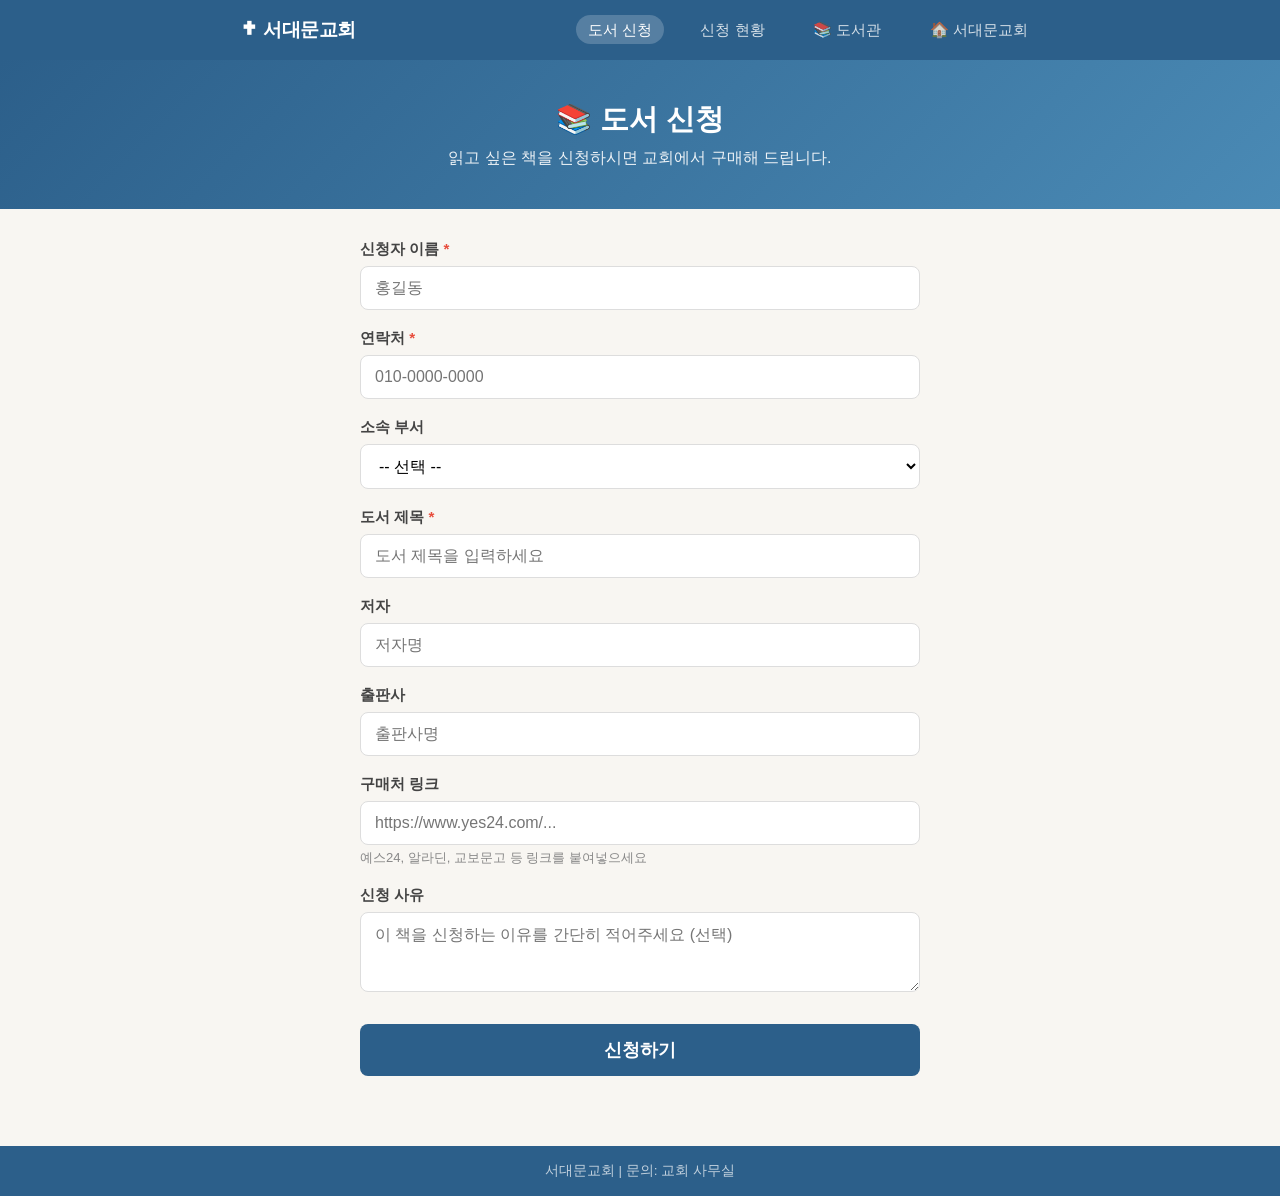
<file: books/index.html>
<!DOCTYPE html>
<html lang="ko">
<head>
  <meta charset="UTF-8">
  <meta name="viewport" content="width=device-width, initial-scale=1.0">
  <title>도서신청 | 서대문교회</title>
  <link rel="stylesheet" href="style.css">
</head>
<body>

  <!-- 헤더 -->
  <header>
    <div class="header-inner">
      <div class="logo">✝ 서대문교회</div>
      <nav>
        <a href="index.html" class="active">도서 신청</a>
        <a href="status.html">신청 현황</a>
        <a href="../library/">📚 도서관</a>
        <a href="https://schurch.kr" target="_blank">🏠 서대문교회</a>
      </nav>
    </div>
  </header>

  <!-- 메인 -->
  <main>
    <section class="hero">
      <h1>📚 도서 신청</h1>
      <p>읽고 싶은 책을 신청하시면 교회에서 구매해 드립니다.</p>
    </section>

    <section class="form-section">
      <form id="bookForm">

        <div class="form-group">
          <label for="name">신청자 이름 <span class="required">*</span></label>
          <input type="text" id="name" placeholder="홍길동" required>
        </div>

        <div class="form-group">
          <label for="phone">연락처 <span class="required">*</span></label>
          <input type="tel" id="phone" placeholder="010-0000-0000" required>
        </div>

        <div class="form-group">
          <label for="department">소속 부서</label>
          <select id="department">
            <option value="">-- 선택 --</option>
            <option>학생부</option>
            <option>주일학교</option>
            <option>청년부</option>
            <option>장년부</option>
          </select>
        </div>

        <div class="form-group">
          <label for="bookTitle">도서 제목 <span class="required">*</span></label>
          <input type="text" id="bookTitle" placeholder="도서 제목을 입력하세요" required>
        </div>

        <div class="form-group">
          <label for="author">저자</label>
          <input type="text" id="author" placeholder="저자명">
        </div>

        <div class="form-group">
          <label for="publisher">출판사</label>
          <input type="text" id="publisher" placeholder="출판사명">
        </div>

        <div class="form-group">
          <label for="link">구매처 링크</label>
          <input type="url" id="link" placeholder="https://www.yes24.com/...">
          <small>예스24, 알라딘, 교보문고 등 링크를 붙여넣으세요</small>
        </div>

        <div class="form-group">
          <label for="reason">신청 사유</label>
          <textarea id="reason" rows="3" placeholder="이 책을 신청하는 이유를 간단히 적어주세요 (선택)"></textarea>
        </div>

        <button type="submit" id="submitBtn">신청하기</button>
      </form>

      <!-- 완료 메시지 -->
      <div id="successMsg" class="success-msg hidden">
        ✅ 신청이 완료되었습니다! 담당자 확인 후 처리해 드립니다.
        <br><a href="status.html">신청 현황 확인하기 →</a>
      </div>

      <!-- 오류 메시지 -->
      <div id="errorMsg" class="error-msg hidden">
        ❌ 신청 중 오류가 발생했습니다. 잠시 후 다시 시도해 주세요.
      </div>
    </section>
  </main>

  <footer>
    <p>서대문교회 | 문의: 교회 사무실</p>
  </footer>

  <script src="app.js"></script>
</body>
</html>
</file>
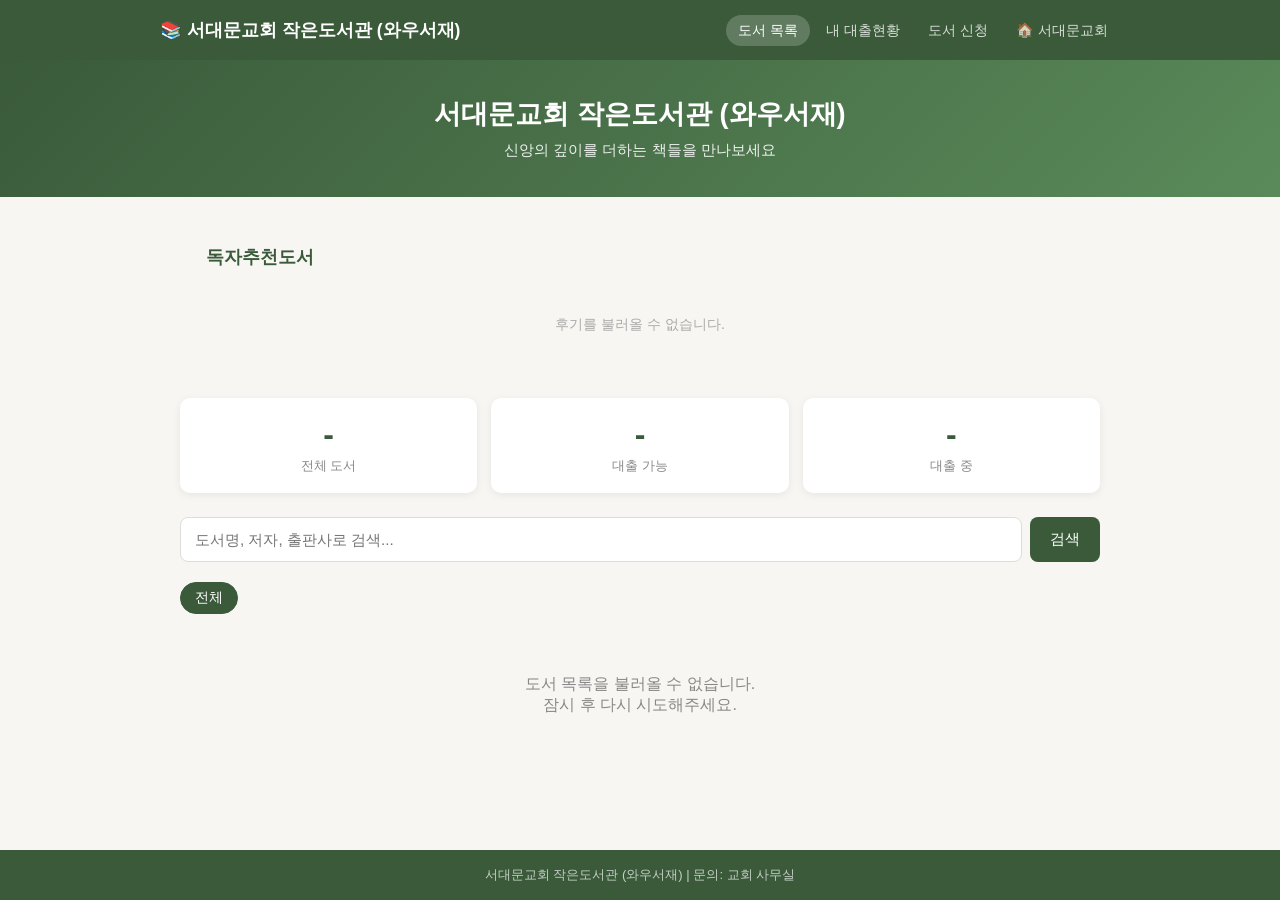
<file: library/index.html>
<!DOCTYPE html>
<html lang="ko">
<head>
  <meta charset="UTF-8">
  <meta name="viewport" content="width=device-width, initial-scale=1.0">
  <title>와우서재 - 서대문교회 작은도서관</title>
  <link rel="stylesheet" href="style.css">
</head>
<body>
  <header>
    <div class="header-inner">
      <div class="logo">📚 서대문교회 작은도서관 (와우서재)</div>
      <nav>
        <a href="index.html" class="active">도서 목록</a>
        <a href="mybooks.html">내 대출현황</a>
        <a href="../books/index.html">도서 신청</a>
        <a href="https://schurch.kr" target="_blank">🏠 서대문교회</a>
      </nav>
    </div>
  </header>

  <div class="hero">
    <h1>서대문교회 작은도서관 (와우서재)</h1>
    <p>신앙의 깊이를 더하는 책들을 만나보세요</p>
  </div>

  <main>
    <!-- 독자후기 미리보기 -->
    <div class="review-section">
      <div class="review-header">
        <h2> 독자추천도서 </h2>
      </div>
      <div id="reviewList" class="review-list"></div>
    </div>

    <!-- 통계 -->
    <div class="stats-row" id="statsRow">
      <div class="stat-card">
        <div class="stat-num" id="totalBooks">-</div>
        <div class="stat-label">전체 도서</div>
      </div>
      <div class="stat-card">
        <div class="stat-num" id="availableBooks">-</div>
        <div class="stat-label">대출 가능</div>
      </div>
      <div class="stat-card">
        <div class="stat-num" id="loanedBooks">-</div>
        <div class="stat-label">대출 중</div>
      </div>
    </div>

    <!-- 검색 -->
    <div class="search-bar">
      <input type="text" id="searchInput" placeholder="도서명, 저자, 출판사로 검색..." onkeydown="if(event.key==='Enter') searchBooks()">
      <button onclick="searchBooks()">검색</button>
    </div>

    <!-- 분류 필터 -->
    <div class="filter-bar" id="categoryFilter">
      <button class="filter-btn active" onclick="filterCategory('all', this)">전체</button>
    </div>

    <!-- 도서 목록 -->
    <div id="booksContainer">
      <div class="loading">도서 목록을 불러오는 중...</div>
    </div>
  </main>

  <footer>
    <p>서대문교회 작은도서관 (와우서재) | 문의: 교회 사무실</p>
  </footer>

  <!-- 대출 신청 모달 -->
  <div id="loanModal" style="display:none; position:fixed; top:0; left:0; width:100%; height:100%; background:rgba(0,0,0,0.5); z-index:1000; overflow-y:auto;">
    <div style="background:white; max-width:480px; margin:40px auto; border-radius:12px; padding:28px; position:relative;">
      <h2 style="margin-bottom:20px; color:#3a5a3a;">📖 대출 신청</h2>
      <div id="modalBookInfo" style="background:#f8f9f8; padding:14px; border-radius:8px; margin-bottom:20px; font-size:0.9rem;"></div>
      <div class="form-section">
        <div class="form-group">
          <label>이름 <span class="required">*</span></label>
          <input type="text" id="loanName" placeholder="홍길동">
        </div>
        <div class="form-group">
          <label>연락처 <span class="required">*</span></label>
          <input type="tel" id="loanPhone" placeholder="010-0000-0000">
        </div>
        <div class="form-group">
          <label>소속 부서</label>
          <select id="loanDept">
            <option value="">선택 안함</option>
            <option>학생부</option>
            <option>주일학교</option>
            <option>청년부</option>
            <option>장년부</option>
          </select>
        </div>
      </div>
      <div id="loanMsg"></div>
      <div style="display:flex; gap:10px; margin-top:16px;">
        <button class="btn btn-primary" onclick="submitLoan()" id="loanSubmitBtn">대출 신청</button>
        <button class="btn btn-secondary" onclick="closeModal()">취소</button>
      </div>
    </div>
  </div>

  <script src="config.js"></script>
  <script src="app.js"></script>
  <script>
    loadBooks();
    loadReviews(3);
  </script>
</body>
</html>
</file>
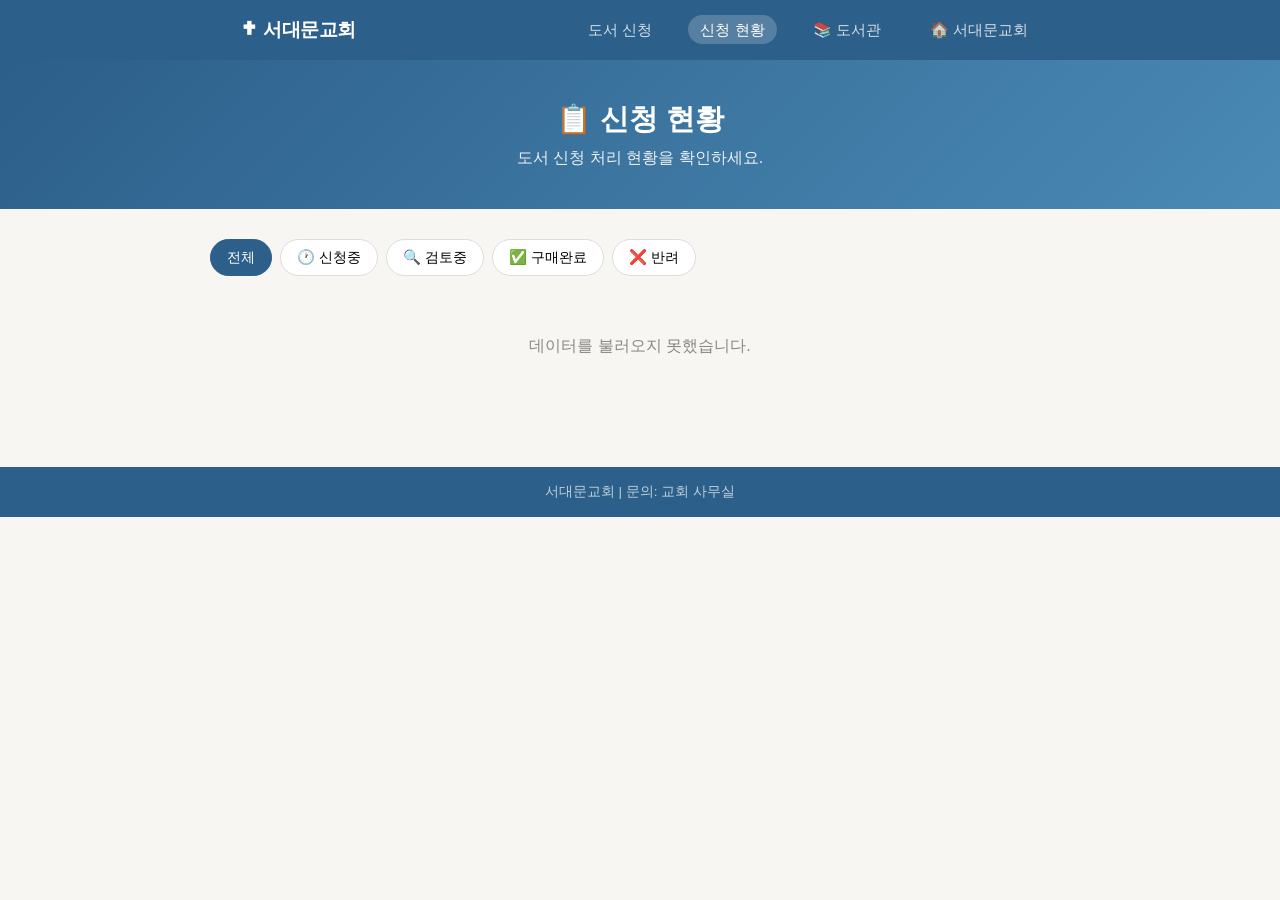
<file: books/status.html>
<!DOCTYPE html>
<html lang="ko">
<head>
  <meta charset="UTF-8">
  <meta name="viewport" content="width=device-width, initial-scale=1.0">
  <title>신청 현황 | 서대문교회 도서신청</title>
  <link rel="stylesheet" href="style.css">
</head>
<body>

  <header>
    <div class="header-inner">
      <div class="logo">✝ 서대문교회</div>
      <nav>
        <a href="index.html">도서 신청</a>
        <a href="status.html" class="active">신청 현황</a>
        <a href="../library/">📚 도서관</a>
        <a href="https://schurch.kr" target="_blank">🏠 서대문교회</a>
      </nav>
    </div>
  </header>

  <main>
    <section class="hero">
      <h1>📋 신청 현황</h1>
      <p>도서 신청 처리 현황을 확인하세요.</p>
    </section>

    <section class="status-section">

      <!-- 필터 -->
      <div class="filter-bar">
        <button class="filter-btn active" data-status="전체">전체</button>
        <button class="filter-btn" data-status="신청중">🕐 신청중</button>
        <button class="filter-btn" data-status="검토중">🔍 검토중</button>
        <button class="filter-btn" data-status="구매완료">✅ 구매완료</button>
        <button class="filter-btn" data-status="반려">❌ 반려</button>
      </div>

      <!-- 로딩 -->
      <div id="loading" class="loading">데이터를 불러오는 중...</div>

      <!-- 테이블 -->
      <div id="tableWrap" class="hidden">
        <table id="statusTable">
          <thead>
            <tr>
              <th>번호</th>
              <th>신청일</th>
              <th>도서명</th>
              <th>저자</th>
              <th>부서</th>
              <th>상태</th>
              <th>처리일</th>
            </tr>
          </thead>
          <tbody id="tableBody"></tbody>
        </table>
      </div>

      <!-- 데이터 없음 -->
      <div id="emptyMsg" class="empty-msg hidden">신청 내역이 없습니다.</div>

    </section>
  </main>

  <footer>
    <p>서대문교회 | 문의: 교회 사무실</p>
  </footer>

  <script src="app.js"></script>
</body>
</html>
</file>
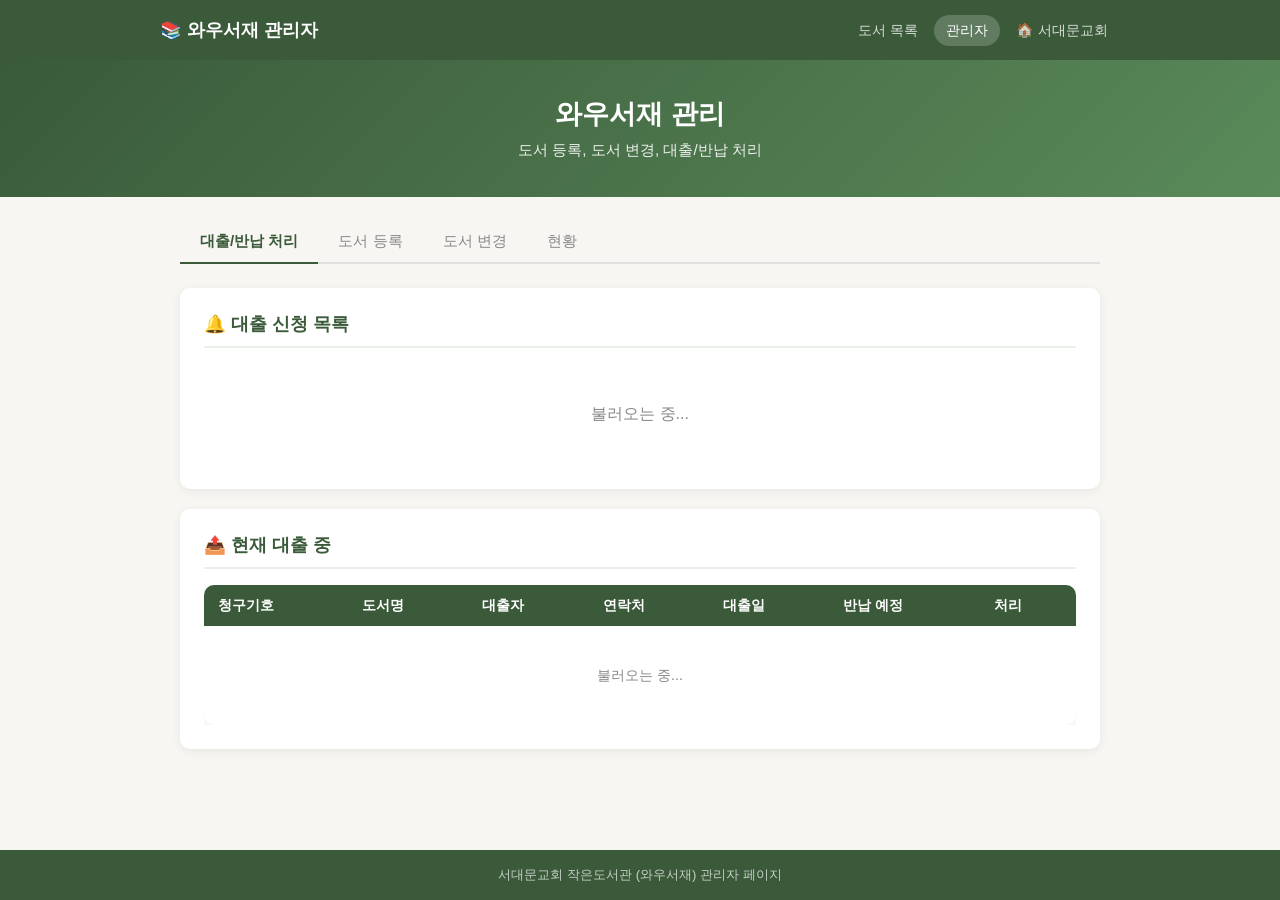
<file: library/admin.html>
<!DOCTYPE html>
<html lang="ko">
<head>
  <meta charset="UTF-8">
  <meta name="viewport" content="width=device-width, initial-scale=1.0">
  <title>관리자 - 서대문교회 작은도서관 (와우서재)</title>
  <link rel="stylesheet" href="style.css">
</head>
<body>
  <header>
    <div class="header-inner">
      <div class="logo">📚 와우서재 관리자</div>
      <nav>
        <a href="index.html">도서 목록</a>
        <a href="admin.html" class="active">관리자</a>
        <a href="https://schurch.kr" target="_blank">🏠 서대문교회</a>
      </nav>
    </div>
  </header>

  <div class="hero">
    <h1>와우서재 관리</h1>
    <p>도서 등록, 도서 변경, 대출/반납 처리</p>
  </div>

  <main>
    <!-- 탭 -->
    <div class="tabs">
      <button class="tab-btn active" onclick="showTab('tab-loan', this)">대출/반납 처리</button>
      <button class="tab-btn" onclick="showTab('tab-add', this)">도서 등록</button>
      <button class="tab-btn" onclick="showTab('tab-edit', this)">도서 변경</button>
      <button class="tab-btn" onclick="showTab('tab-status', this)">현황</button>
    </div>

    <!-- 대출/반납 탭 -->
    <div id="tab-loan">
      <!-- 대출 신청 목록 -->
      <div class="card">
        <h2>🔔 대출 신청 목록</h2>
        <div id="pendingLoans">
          <div class="loading">불러오는 중...</div>
        </div>
      </div>

      <!-- 대출 중 목록 -->
      <div class="card">
        <h2>📤 현재 대출 중</h2>
        <div class="table-wrap">
          <table>
            <thead>
              <tr>
                <th>청구기호</th>
                <th>도서명</th>
                <th>대출자</th>
                <th>연락처</th>
                <th>대출일</th>
                <th>반납 예정</th>
                <th>처리</th>
              </tr>
            </thead>
            <tbody id="activeLoansAdmin">
              <tr><td colspan="7" class="loading">불러오는 중...</td></tr>
            </tbody>
          </table>
        </div>
      </div>
    </div>

    <!-- 도서 등록 탭 -->
    <div id="tab-add" class="hidden">
      <div class="card">
        <h2>📗 새 도서 등록</h2>
        <div class="form-section">
          <div class="form-row">
            <div class="form-group">
              <label>분류 <span class="required">*</span></label>
              <select id="bookCat" onchange="onCatChange()">
                <option value="">선택</option>
              </select>
            </div>
            <div class="form-group">
              <label>저자 첫 성 <span class="required">*</span></label>
              <input type="text" id="bookAuthorCode" placeholder="예: 김" maxlength="1" oninput="updateCallNum()">
            </div>
          </div>
          <div class="form-row">
            <div class="form-group">
              <label>일련번호 <span class="required">*</span></label>
              <input type="text" id="bookSerial" placeholder="001" maxlength="3" oninput="updateCallNum()">
            </div>
            <div class="form-group">
              <label>청구기호 (자동생성) <span style="font-size:0.8rem;color:#888;">분류/번호/성</span></label>
              <input type="text" id="bookCallNum" readonly style="background:#f5f5f5; font-family:monospace;">
            </div>
          </div>
          <div class="form-group">
            <label>도서명 <span class="required">*</span></label>
            <input type="text" id="bookTitle" placeholder="도서명을 입력하세요">
          </div>
          <div class="form-row">
            <div class="form-group">
              <label>저자 <span class="required">*</span></label>
              <input type="text" id="bookAuthor" placeholder="홍길동">
            </div>
            <div class="form-group">
              <label>출판사</label>
              <input type="text" id="bookPublisher">
            </div>
          </div>
          <div class="form-row">
            <div class="form-group">
              <label>출판연도</label>
              <input type="text" id="bookYear" placeholder="2024">
            </div>
            <div class="form-group">
              <label>구입일</label>
              <input type="date" id="bookBuyDate">
            </div>
          </div>
          <div class="form-group">
            <label>메모</label>
            <input type="text" id="bookMemo" placeholder="기증자, 특이사항 등">
          </div>
          <div id="addBookMsg"></div>
          <button class="btn btn-primary" onclick="addBook()" id="addBookBtn">도서 등록</button>
        </div>
      </div>
    </div>

    <!-- 도서 변경 탭 -->
    <div id="tab-edit" class="hidden">
      <div class="card">
        <h2>✏️ 도서 정보 변경</h2>
        <div class="form-section">
          <!-- 도서 검색 -->
          <div class="form-row" style="align-items:flex-end;">
            <div class="form-group" style="flex:2;">
              <label>청구기호 또는 도서명으로 검색</label>
              <input type="text" id="editSearch" placeholder="예: A/001/김 또는 도서명 입력" oninput="searchEditBook()">
            </div>
          </div>
          <!-- 검색 결과 -->
          <div id="editSearchResult" style="margin:8px 0 16px;"></div>

          <!-- 수정 폼 (도서 선택 후 표시) -->
          <div id="editForm" style="display:none;">
            <div style="background:#e8f4e8;border-radius:8px;padding:10px 14px;margin-bottom:16px;font-size:0.9rem;">
              선택된 도서: <strong id="editSelectedCallNum"></strong> — <span id="editSelectedTitle"></span>
            </div>
            <div class="form-row">
              <div class="form-group">
                <label>청구기호 <span style="font-size:0.8rem;color:#e07000;">⚠ 변경 시 기존 대출 기록과 불일치 주의</span></label>
                <input type="text" id="editCallNum" placeholder="예: A/001/김" style="font-family:monospace;">
              </div>
              <div class="form-group">
                <label>도서명</label>
                <input type="text" id="editTitle">
              </div>
            </div>
            <div class="form-row">
              <div class="form-group">
                <label>저자</label>
                <input type="text" id="editAuthor">
              </div>
            </div>
            <div class="form-row">
              <div class="form-group">
                <label>출판사</label>
                <input type="text" id="editPublisher">
              </div>
              <div class="form-group">
                <label>출판연도</label>
                <input type="text" id="editYear">
              </div>
            </div>
            <div class="form-row">
              <div class="form-group">
                <label>분류</label>
                <select id="editCat">
                  <option value="">선택</option>
                </select>
              </div>
              <div class="form-group">
                <label>상태</label>
                <select id="editStatus">
                  <option value="대출가능">대출가능</option>
                  <option value="대출중">대출중</option>
                  <option value="분실">분실</option>
                  <option value="폐기">폐기</option>
                </select>
              </div>
            </div>
            <div class="form-group">
              <label>메모</label>
              <input type="text" id="editMemo" placeholder="기증자, 특이사항 등">
            </div>
            <div id="editBookMsg"></div>
            <button class="btn btn-primary" onclick="updateBook()" id="editBookBtn">변경 저장</button>
          </div>
        </div>
      </div>
    </div>

    <!-- 현황 탭 -->
    <div id="tab-status" class="hidden">
      <div class="stats-row">
        <div class="stat-card">
          <div class="stat-num" id="sTotalBooks">-</div>
          <div class="stat-label">전체 도서</div>
        </div>
        <div class="stat-card">
          <div class="stat-num" id="sAvailable">-</div>
          <div class="stat-label">대출 가능</div>
        </div>
        <div class="stat-card">
          <div class="stat-num" id="sLoaned">-</div>
          <div class="stat-label">대출 중</div>
        </div>
        <div class="stat-card">
          <div class="stat-num" id="sOverdue">-</div>
          <div class="stat-label">연체</div>
        </div>
      </div>

      <div class="card">
        <h2>전체 도서 목록</h2>
        <div class="table-wrap">
          <table>
            <thead>
              <tr>
                <th>청구기호</th>
                <th>도서명</th>
                <th>저자</th>
                <th>분류</th>
                <th>상태</th>
                <th>등록일</th>
              </tr>
            </thead>
            <tbody id="allBooksAdmin">
              <tr><td colspan="6" class="loading">불러오는 중...</td></tr>
            </tbody>
          </table>
        </div>
      </div>
    </div>
  </main>

  <footer>
    <p>서대문교회 작은도서관 (와우서재) 관리자 페이지</p>
  </footer>

  <script src="config.js"></script>
  <script src="app.js"></script>
  <script>
    // 분류 옵션 채우기
    CONFIG.CATEGORIES.forEach(c => {
      const opt = document.createElement('option');
      opt.value = c.code;
      opt.textContent = `${c.code} - ${c.name}`;
      document.getElementById('bookCat').appendChild(opt);
    });
    // 초기 로드
    loadAdminData();
  </script>
</body>
</html>
</file>
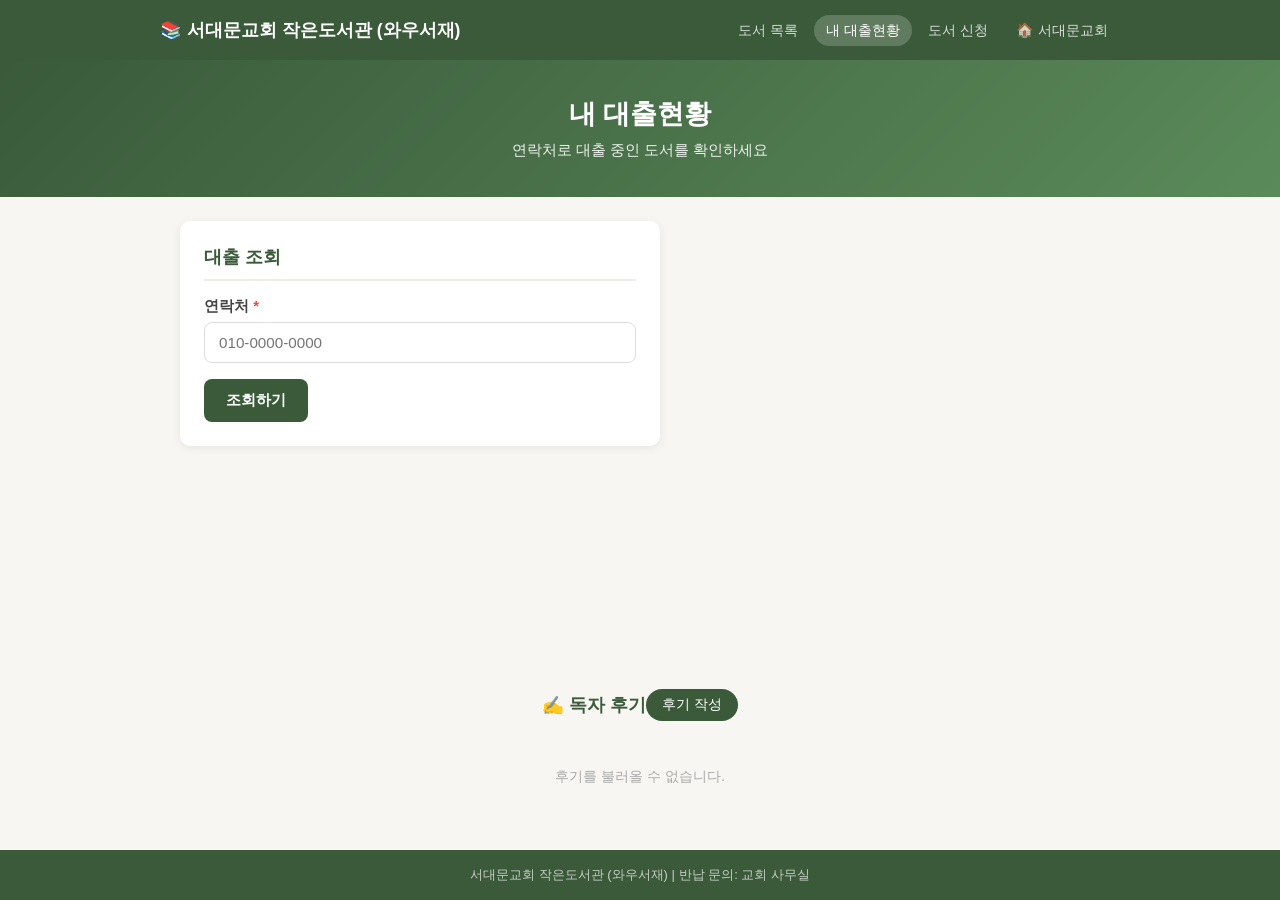
<file: library/mybooks.html>
<!DOCTYPE html>
<html lang="ko">
<head>
  <meta charset="UTF-8">
  <meta name="viewport" content="width=device-width, initial-scale=1.0">
  <title>내 대출현황 - 서대문교회 작은도서관 (와우서재)</title>
  <link rel="stylesheet" href="style.css">
</head>
<body>
  <header>
    <div class="header-inner">
      <div class="logo">📚 서대문교회 작은도서관 (와우서재)</div>
      <nav>
        <a href="index.html">도서 목록</a>
        <a href="mybooks.html" class="active">내 대출현황</a>
        <a href="../books/index.html">도서 신청</a>
        <a href="https://schurch.kr" target="_blank">🏠 서대문교회</a>
      </nav>
    </div>
  </header>

  <div class="hero">
    <h1>내 대출현황</h1>
    <p>연락처로 대출 중인 도서를 확인하세요</p>
  </div>

  <main>
    <div class="card" style="max-width:480px;">
      <h2>대출 조회</h2>
      <div class="form-group">
        <label>연락처 <span class="required">*</span></label>
        <input type="tel" id="searchPhone" placeholder="010-0000-0000" onkeydown="if(event.key==='Enter') searchMyBooks()">
      </div>
      <button class="btn btn-primary" onclick="searchMyBooks()">조회하기</button>
    </div>

    <div id="resultArea" class="hidden">
      <div class="stats-row" style="margin-top:20px;">
        <div class="stat-card">
          <div class="stat-num" id="myLoanCount">0</div>
          <div class="stat-label">대출 중</div>
        </div>
        <div class="stat-card">
          <div class="stat-num" id="myOverdueCount">0</div>
          <div class="stat-label">연체</div>
        </div>
        <div class="stat-card">
          <div class="stat-num" id="myHistoryCount">0</div>
          <div class="stat-label">반납 완료</div>
        </div>
      </div>

      <div class="card">
        <h2>대출 중인 도서</h2>
        <div class="table-wrap">
          <table id="activeLoansTable">
            <thead>
              <tr>
                <th>도서명</th>
                <th>청구기호</th>
                <th>대출일</th>
                <th>반납 예정일</th>
                <th>상태</th>
              </tr>
            </thead>
            <tbody id="activeLoansBody">
              <tr><td colspan="5" class="empty">대출 중인 도서가 없습니다.</td></tr>
            </tbody>
          </table>
        </div>
      </div>

      <div class="card">
        <h2>대출 이력</h2>
        <div class="table-wrap">
          <table id="historyTable">
            <thead>
              <tr>
                <th>도서명</th>
                <th>대출일</th>
                <th>반납일</th>
              </tr>
            </thead>
            <tbody id="historyBody">
              <tr><td colspan="3" class="empty">대출 이력이 없습니다.</td></tr>
            </tbody>
          </table>
        </div>
      </div>
    </div>

    <div id="notFoundMsg" class="hidden msg-error" style="max-width:480px; margin-top:16px;">
      해당 연락처로 조회된 대출 기록이 없습니다.
    </div>
  </main>

    <!-- 독자후기 -->
    <div class="review-section">
      <div class="review-header">
        <h2>✍️ 독자 후기</h2>
        <button class="btn-review-write" onclick="toggleReviewForm()">후기 작성</button>
      </div>

      <div id="reviewForm" style="display:none;" class="review-form-box">
        <div class="form-row">
          <div class="form-group">
            <label>이름 <span class="required">*</span></label>
            <input type="text" id="reviewName" placeholder="홍길동">
          </div>
          <div class="form-group">
            <label>도서명 <span class="required">*</span></label>
            <input type="text" id="reviewBook" placeholder="읽은 책 제목">
          </div>
        </div>
        <div class="form-group">
          <label>별점</label>
          <div class="star-rating" id="starRating">
            <span onclick="setRating(1)">★</span>
            <span onclick="setRating(2)">★</span>
            <span onclick="setRating(3)">★</span>
            <span onclick="setRating(4)">★</span>
            <span onclick="setRating(5)">★</span>
          </div>
        </div>
        <div class="form-group">
          <label>후기 <span class="required">*</span></label>
          <textarea id="reviewText" rows="3" placeholder="책을 읽고 느낀 점을 자유롭게 써주세요."></textarea>
        </div>
        <div id="reviewMsg"></div>
        <div style="display:flex; gap:10px;">
          <button class="btn btn-primary" onclick="submitReview()" id="reviewSubmitBtn">등록</button>
          <button class="btn btn-secondary" onclick="toggleReviewForm()">취소</button>
        </div>
      </div>

      <div id="reviewList" class="review-list">
        <div class="loading">후기를 불러오는 중...</div>
      </div>
    </div>

  <footer>
    <p>서대문교회 작은도서관 (와우서재) | 반납 문의: 교회 사무실</p>
  </footer>

  <script src="config.js"></script>
  <script src="app.js"></script>
  <script>loadReviews();</script>
</body>
</html>
</file>
<file: books/style.css>
/* ===== 기본 ===== */
* { box-sizing: border-box; margin: 0; padding: 0; }

body {
  font-family: 'Apple SD Gothic Neo', '맑은 고딕', sans-serif;
  background: #f8f6f2;
  color: #333;
  min-height: 100vh;
  display: flex;
  flex-direction: column;
}

/* ===== 헤더 ===== */
header {
  background: #2c5f8a;
  color: white;
  padding: 0 20px;
  box-shadow: 0 2px 8px rgba(0,0,0,0.2);
}

.header-inner {
  max-width: 800px;
  margin: 0 auto;
  display: flex;
  align-items: center;
  justify-content: space-between;
  height: 60px;
}

.logo {
  font-size: 1.2rem;
  font-weight: 700;
  letter-spacing: -0.5px;
}

nav a {
  color: rgba(255,255,255,0.8);
  text-decoration: none;
  margin-left: 20px;
  font-size: 0.95rem;
  padding: 6px 12px;
  border-radius: 20px;
  transition: all 0.2s;
}

nav a.active,
nav a:hover {
  background: rgba(255,255,255,0.2);
  color: white;
}

/* ===== 히어로 ===== */
.hero {
  background: linear-gradient(135deg, #2c5f8a, #4a8ab5);
  color: white;
  text-align: center;
  padding: 40px 20px;
}

.hero h1 { font-size: 1.8rem; margin-bottom: 8px; }
.hero p { opacity: 0.9; font-size: 1rem; }

/* ===== 폼 ===== */
.form-section {
  max-width: 600px;
  margin: 30px auto;
  padding: 0 20px 40px;
  flex: 1;
}

.form-group {
  margin-bottom: 18px;
}

label {
  display: block;
  font-weight: 600;
  margin-bottom: 6px;
  font-size: 0.95rem;
  color: #444;
}

.required { color: #e74c3c; }

input, select, textarea {
  width: 100%;
  padding: 12px 14px;
  border: 1.5px solid #ddd;
  border-radius: 8px;
  font-size: 1rem;
  font-family: inherit;
  transition: border-color 0.2s;
  background: white;
}

input:focus, select:focus, textarea:focus {
  outline: none;
  border-color: #2c5f8a;
  box-shadow: 0 0 0 3px rgba(44, 95, 138, 0.1);
}

small {
  display: block;
  margin-top: 4px;
  color: #888;
  font-size: 0.82rem;
}

textarea { resize: vertical; }

button[type="submit"] {
  width: 100%;
  padding: 14px;
  background: #2c5f8a;
  color: white;
  border: none;
  border-radius: 8px;
  font-size: 1.1rem;
  font-weight: 700;
  cursor: pointer;
  margin-top: 10px;
  transition: background 0.2s;
}

button[type="submit"]:hover { background: #1e4a6e; }
button[type="submit"]:disabled {
  background: #aaa;
  cursor: not-allowed;
}

/* ===== 메시지 ===== */
.success-msg {
  margin-top: 20px;
  padding: 18px;
  background: #e8f5e9;
  border: 1px solid #a5d6a7;
  border-radius: 8px;
  color: #2e7d32;
  line-height: 1.8;
}

.success-msg a {
  color: #2c5f8a;
  font-weight: 600;
}

.error-msg {
  margin-top: 20px;
  padding: 18px;
  background: #ffebee;
  border: 1px solid #ef9a9a;
  border-radius: 8px;
  color: #c62828;
}

.hidden { display: none; }

/* ===== 현황 페이지 ===== */
.status-section {
  max-width: 900px;
  margin: 30px auto;
  padding: 0 20px 40px;
  flex: 1;
}

.filter-bar {
  display: flex;
  gap: 8px;
  flex-wrap: wrap;
  margin-bottom: 20px;
}

.filter-btn {
  padding: 8px 16px;
  border: 1.5px solid #ddd;
  border-radius: 20px;
  background: white;
  font-size: 0.9rem;
  cursor: pointer;
  transition: all 0.2s;
  font-family: inherit;
}

.filter-btn.active,
.filter-btn:hover {
  background: #2c5f8a;
  color: white;
  border-color: #2c5f8a;
}

.loading {
  text-align: center;
  padding: 40px;
  color: #888;
  font-size: 1rem;
}

table {
  width: 100%;
  border-collapse: collapse;
  background: white;
  border-radius: 10px;
  overflow: hidden;
  box-shadow: 0 2px 10px rgba(0,0,0,0.08);
}

thead {
  background: #2c5f8a;
  color: white;
}

th, td {
  padding: 12px 14px;
  text-align: left;
  font-size: 0.9rem;
}

th { font-weight: 600; }

tbody tr:nth-child(even) { background: #f8f9fa; }
tbody tr:hover { background: #e8f0f7; }

/* 상태 뱃지 */
.badge {
  display: inline-block;
  padding: 3px 10px;
  border-radius: 12px;
  font-size: 0.82rem;
  font-weight: 600;
}

.badge-신청중 { background: #fff3cd; color: #856404; }
.badge-검토중 { background: #cce5ff; color: #004085; }
.badge-구매완료 { background: #d4edda; color: #155724; }
.badge-반려 { background: #f8d7da; color: #721c24; }

.empty-msg {
  text-align: center;
  padding: 40px;
  color: #888;
  font-size: 1rem;
}

/* ===== 푸터 ===== */
footer {
  background: #2c5f8a;
  color: rgba(255,255,255,0.7);
  text-align: center;
  padding: 16px;
  font-size: 0.85rem;
}

/* ===== 모바일 ===== */
@media (max-width: 600px) {
  .hero h1 { font-size: 1.4rem; }

  table { font-size: 0.82rem; }
  th, td { padding: 8px 10px; }

  /* 모바일에서 일부 컬럼 숨김 */
  th:nth-child(4), td:nth-child(4),
  th:nth-child(7), td:nth-child(7) {
    display: none;
  }
}
</file>
<file: library/style.css>
* { box-sizing: border-box; margin: 0; padding: 0; }

body {
  font-family: 'Apple SD Gothic Neo', '맑은 고딕', sans-serif;
  background: #f8f6f2;
  color: #333;
  min-height: 100vh;
  display: flex;
  flex-direction: column;
}

/* ===== 헤더 ===== */
header {
  background: #3a5a3a;
  color: white;
  padding: 0 20px;
  box-shadow: 0 2px 8px rgba(0,0,0,0.2);
}
.header-inner {
  max-width: 960px;
  margin: 0 auto;
  display: flex;
  align-items: center;
  justify-content: space-between;
  height: 60px;
  flex-wrap: wrap;
  gap: 8px;
}
.logo { font-size: 1.1rem; font-weight: 700; }
nav { display: flex; flex-wrap: wrap; gap: 4px; }
nav a {
  color: rgba(255,255,255,0.8);
  text-decoration: none;
  padding: 6px 12px;
  border-radius: 20px;
  font-size: 0.88rem;
  transition: all 0.2s;
}
nav a.active, nav a:hover {
  background: rgba(255,255,255,0.2);
  color: white;
}

/* ===== 히어로 ===== */
.hero {
  background: linear-gradient(135deg, #3a5a3a, #5a8a5a);
  color: white;
  text-align: center;
  padding: 36px 20px;
}
.hero h1 { font-size: 1.7rem; margin-bottom: 8px; }
.hero p { opacity: 0.9; font-size: 0.95rem; }

/* ===== 메인 컨테이너 ===== */
main {
  max-width: 960px;
  margin: 0 auto;
  padding: 24px 20px 48px;
  flex: 1;
  width: 100%;
}

/* ===== 검색바 ===== */
.search-bar {
  display: flex;
  gap: 8px;
  margin-bottom: 20px;
}
.search-bar input {
  flex: 1;
  padding: 12px 16px;
  border: 1.5px solid #ddd;
  border-radius: 8px;
  font-size: 1rem;
  font-family: inherit;
  background: white;
}
.search-bar input:focus {
  outline: none;
  border-color: #3a5a3a;
  box-shadow: 0 0 0 3px rgba(58,90,58,0.1);
}
.search-bar button {
  padding: 12px 20px;
  background: #3a5a3a;
  color: white;
  border: none;
  border-radius: 8px;
  font-size: 0.95rem;
  cursor: pointer;
  font-family: inherit;
  white-space: nowrap;
}
.search-bar button:hover { background: #2a4a2a; }

/* ===== 필터 ===== */
.filter-bar {
  display: flex;
  gap: 6px;
  flex-wrap: wrap;
  margin-bottom: 20px;
}
.filter-btn {
  padding: 6px 14px;
  border: 1.5px solid #ddd;
  border-radius: 20px;
  background: white;
  font-size: 0.85rem;
  cursor: pointer;
  transition: all 0.2s;
  font-family: inherit;
}
.filter-btn.active, .filter-btn:hover {
  background: #3a5a3a;
  color: white;
  border-color: #3a5a3a;
}

/* ===== 도서 카드 그리드 ===== */
.books-grid {
  display: grid;
  grid-template-columns: repeat(auto-fill, minmax(260px, 1fr));
  gap: 16px;
  margin-bottom: 24px;
}
.book-card {
  background: white;
  border-radius: 10px;
  padding: 18px;
  box-shadow: 0 2px 8px rgba(0,0,0,0.07);
  cursor: pointer;
  transition: transform 0.15s, box-shadow 0.15s;
  border-left: 4px solid #3a5a3a;
}
.book-card:hover {
  transform: translateY(-2px);
  box-shadow: 0 4px 16px rgba(0,0,0,0.12);
}
.book-call { font-size: 0.78rem; color: #888; margin-bottom: 6px; font-family: monospace; }
.book-title { font-weight: 700; font-size: 1rem; margin-bottom: 4px; line-height: 1.4; }
.book-author { font-size: 0.88rem; color: #666; margin-bottom: 10px; }
.book-meta { display: flex; justify-content: space-between; align-items: center; }
.book-category {
  font-size: 0.78rem;
  padding: 3px 10px;
  background: #e8f0e8;
  color: #3a5a3a;
  border-radius: 12px;
}
.badge-available { background: #d4edda; color: #155724; }
.badge-loaned { background: #f8d7da; color: #721c24; }
.status-badge {
  font-size: 0.78rem;
  padding: 3px 10px;
  border-radius: 12px;
  font-weight: 600;
}

/* ===== 테이블 ===== */
.table-wrap { overflow-x: auto; }
table {
  width: 100%;
  border-collapse: collapse;
  background: white;
  border-radius: 10px;
  overflow: hidden;
  box-shadow: 0 2px 10px rgba(0,0,0,0.07);
}
thead { background: #3a5a3a; color: white; }
th, td { padding: 11px 14px; text-align: left; font-size: 0.88rem; }
th { font-weight: 600; }
tbody tr:nth-child(even) { background: #f8f9f8; }
tbody tr:hover { background: #e8f0e8; cursor: pointer; }

/* ===== 폼 ===== */
.form-section { max-width: 600px; }
.form-group { margin-bottom: 16px; }
label { display: block; font-weight: 600; margin-bottom: 6px; font-size: 0.93rem; color: #444; }
.required { color: #e74c3c; }
input[type=text], input[type=tel], input[type=date], select, textarea {
  width: 100%;
  padding: 11px 14px;
  border: 1.5px solid #ddd;
  border-radius: 8px;
  font-size: 0.95rem;
  font-family: inherit;
  transition: border-color 0.2s;
  background: white;
}
input:focus, select:focus, textarea:focus {
  outline: none;
  border-color: #3a5a3a;
  box-shadow: 0 0 0 3px rgba(58,90,58,0.1);
}
.form-row { display: grid; grid-template-columns: 1fr 1fr; gap: 12px; }

/* ===== 버튼 ===== */
.btn {
  padding: 11px 22px;
  border: none;
  border-radius: 8px;
  font-size: 0.95rem;
  font-weight: 600;
  cursor: pointer;
  font-family: inherit;
  transition: background 0.2s;
}
.btn-primary { background: #3a5a3a; color: white; }
.btn-primary:hover { background: #2a4a2a; }
.btn-secondary { background: #eee; color: #333; }
.btn-secondary:hover { background: #ddd; }
.btn-danger { background: #e74c3c; color: white; }
.btn-danger:hover { background: #c0392b; }
.btn-sm { padding: 6px 14px; font-size: 0.82rem; }
.btn:disabled { background: #aaa; cursor: not-allowed; }

/* ===== 카드 ===== */
.card {
  background: white;
  border-radius: 10px;
  padding: 24px;
  box-shadow: 0 2px 10px rgba(0,0,0,0.07);
  margin-bottom: 20px;
}
.card h2 { font-size: 1.1rem; margin-bottom: 16px; color: #3a5a3a; border-bottom: 2px solid #e8f0e8; padding-bottom: 10px; }

/* ===== 통계 ===== */
.stats-row {
  display: grid;
  grid-template-columns: repeat(auto-fit, minmax(140px, 1fr));
  gap: 14px;
  margin-bottom: 24px;
}
.stat-card {
  background: white;
  border-radius: 10px;
  padding: 18px;
  text-align: center;
  box-shadow: 0 2px 8px rgba(0,0,0,0.07);
}
.stat-num { font-size: 2rem; font-weight: 700; color: #3a5a3a; }
.stat-label { font-size: 0.82rem; color: #888; margin-top: 4px; }

/* ===== 메시지 ===== */
.msg-success { padding: 14px; background: #d4edda; border: 1px solid #a5d6a7; border-radius: 8px; color: #155724; margin: 12px 0; }
.msg-error { padding: 14px; background: #f8d7da; border: 1px solid #ef9a9a; border-radius: 8px; color: #721c24; margin: 12px 0; }
.hidden { display: none; }
.loading { text-align: center; padding: 40px; color: #888; }
.empty { text-align: center; padding: 40px; color: #888; }

/* ===== 탭 ===== */
.tabs { display: flex; gap: 0; border-bottom: 2px solid #e0e0e0; margin-bottom: 24px; }
.tab-btn {
  padding: 10px 20px;
  border: none;
  background: none;
  font-size: 0.95rem;
  cursor: pointer;
  color: #888;
  font-family: inherit;
  border-bottom: 2px solid transparent;
  margin-bottom: -2px;
  transition: all 0.2s;
}
.tab-btn.active { color: #3a5a3a; border-bottom-color: #3a5a3a; font-weight: 600; }

/* ===== 푸터 ===== */
footer { background: #3a5a3a; color: rgba(255,255,255,0.7); text-align: center; padding: 16px; font-size: 0.82rem; }

/* ===== 모바일 ===== */
@media (max-width: 600px) {
  .books-grid { grid-template-columns: 1fr; }
  .form-row { grid-template-columns: 1fr; }
  .stats-row { grid-template-columns: repeat(2, 1fr); }
  th:nth-child(5), td:nth-child(5),
  th:nth-child(6), td:nth-child(6) { display: none; }
}

/* ===== 독자후기 ===== */
.review-section { max-width: 900px; margin: 24px auto 0; padding: 0 16px; }
.review-header { display: flex; align-items: center; justify-content: space-between; margin-bottom: 14px; }
.review-header h2 { font-size: 1.1rem; color: #3a5a3a; margin: 0; }
.btn-review-write { background: #3a5a3a; color: white; border: none; padding: 7px 16px; border-radius: 20px; font-size: 0.85rem; cursor: pointer; }
.btn-review-write:hover { background: #2d472d; }
.review-form-box { background: #f8faf8; border: 1px solid #c8dcc8; border-radius: 12px; padding: 20px; margin-bottom: 20px; }
.review-form-box textarea { width: 100%; box-sizing: border-box; border: 1px solid #ccc; border-radius: 8px; padding: 10px; font-family: inherit; font-size: 0.95rem; resize: vertical; }
.star-rating span { font-size: 1.8rem; color: #ccc; cursor: pointer; transition: color 0.15s; }
.star-rating span.active { color: #f5a623; }
.review-list { display: flex; flex-direction: column; gap: 12px; margin-bottom: 32px; }
.review-card { background: white; border: 1px solid #e0e8e0; border-radius: 10px; padding: 16px; }
.review-card-top { display: flex; justify-content: space-between; align-items: center; margin-bottom: 6px; }
.review-name { font-weight: 600; color: #3a5a3a; font-size: 0.95rem; }
.review-book { font-size: 0.82rem; color: #888; }
.review-stars { color: #f5a623; font-size: 1rem; }
.review-date { font-size: 0.78rem; color: #aaa; }
.review-text { font-size: 0.92rem; color: #444; line-height: 1.6; margin-top: 6px; }
.review-empty { text-align: center; color: #aaa; padding: 32px 0; font-size: 0.9rem; }
</file>
